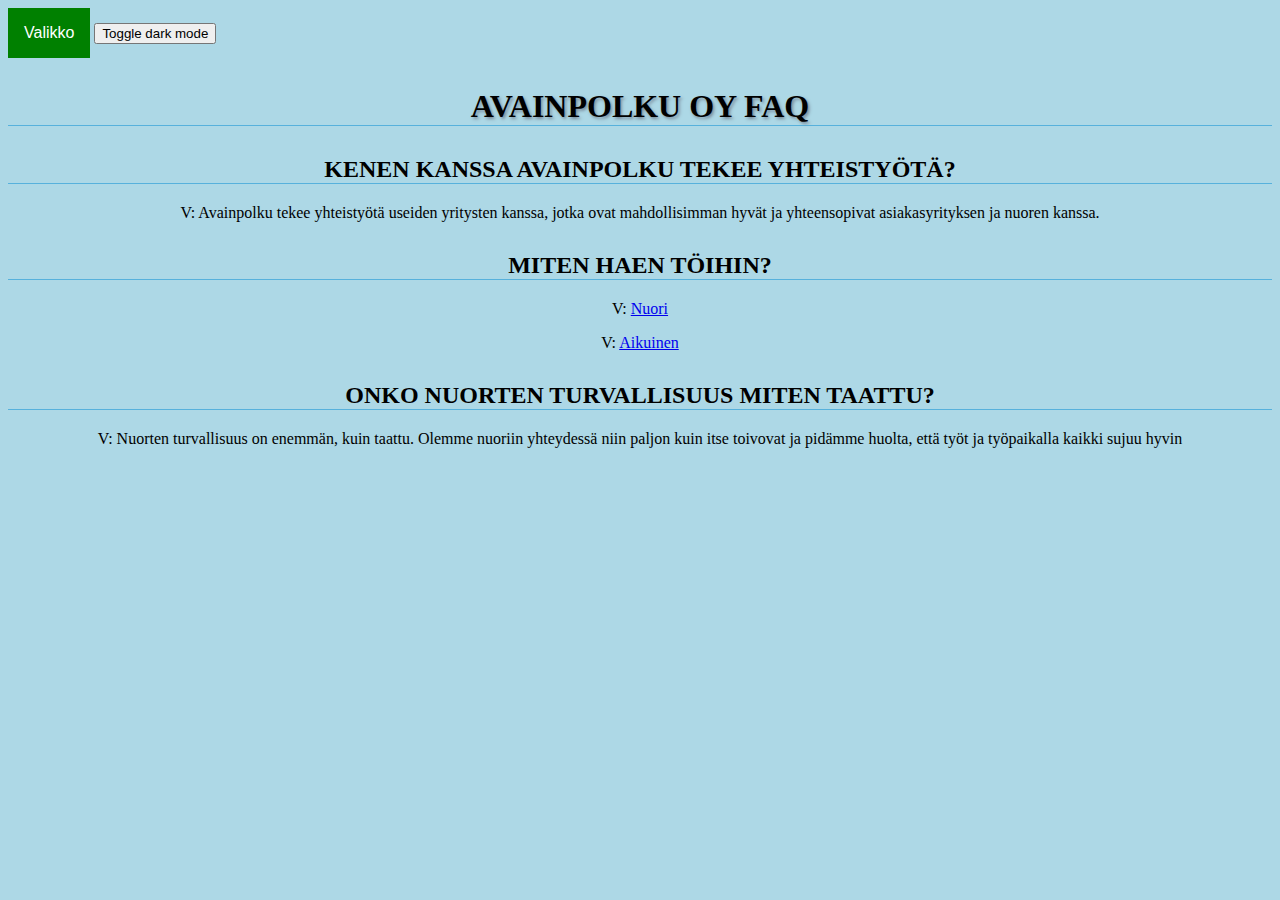
<file: Apua.html>
<!DOCTYPE html>
<html lang="en">
<head>
    <meta charset="UTF-8">
    <meta name="viewport" content="width=device-width, initial-scale=1.0">
    <title>Apua</title>
    <link rel="shortcut icon" href="Work_icon.ico">
    <link rel="stylesheet" href="nappula.css">
    <style>
body {
        background-color: lightblue;
        }
h1 {
           text-align: center;
           font-family: 'Times New Roman', serif;
           font-weight: bold;
           text-transform: uppercase;
           border-bottom: 1px solid #57b1dc;
           margin-top: 30px;
           color: rgb(0, 0, 0);
    text-shadow: .05em .05em .1em lightslategray;
       }
       h2 {text-align: center;
           font-family: cursive;
           font-weight: bold;
           text-transform: uppercase;
           border-bottom: 1px solid #57b1dc;
           margin-top: 30px;
        }
        p {
        font-family: Georgia, serif;
        font-weight: normal;
        text-align: center;
        }
        body {
        background-color: lightblue;
        }
        .dark-mode {
            background-color: black;
            color: white;    
        }
    </style>
</head>
<body>
    <div class="valikko">
        <button class="nappi">Valikko</button>
        <div class="nappisisalto">
            <li><a class="active" href="Etusivu.html">Etusivu</a></li>
            <li><a href="Hae_toihin.html">Hae töihin!</a></li>
            <li><a href="NUORI.html">Nuorille!</a></li>
            <li><a href="VANHEMPI.html">Aikuisille!</a></li>
            <li class="right"><a href="message.html">Meistä</a></li>
            <li><a href="otayhteytta.html">Anna palautetta!</a></li>
        </div>
    </div>
    <script>
      function myFunction() {
         var element = document.body;
         element.classList.toggle("dark-mode");
      }
      </script>

<button onclick="myFunction()">Toggle dark mode</button>
    <h1>Avainpolku Oy FAQ</h1>

    <h2>Kenen kanssa Avainpolku tekee yhteistyötä?</h2>
    <p>V: Avainpolku tekee yhteistyötä useiden yritysten kanssa, jotka ovat mahdollisimman hyvät ja yhteensopivat asiakasyrityksen ja nuoren kanssa.</P1>

    <h2>Miten haen töihin?</h2>
    <nav id="footer-nav">
        <p>V: <a href=NUORI.html>Nuori</a></p>
    </nav>
    <nav id="footer-nav">
        <p>V: <a href=VANHEMPI.html>Aikuinen </a></p>
    </nav></P2>

    <h2>Onko nuorten turvallisuus miten taattu?</h2>
    <p>V: Nuorten turvallisuus on enemmän, kuin taattu. Olemme nuoriin yhteydessä niin paljon kuin itse toivovat ja pidämme huolta, että työt ja työpaikalla kaikki sujuu hyvin</p>



</body>
</html>
</file>
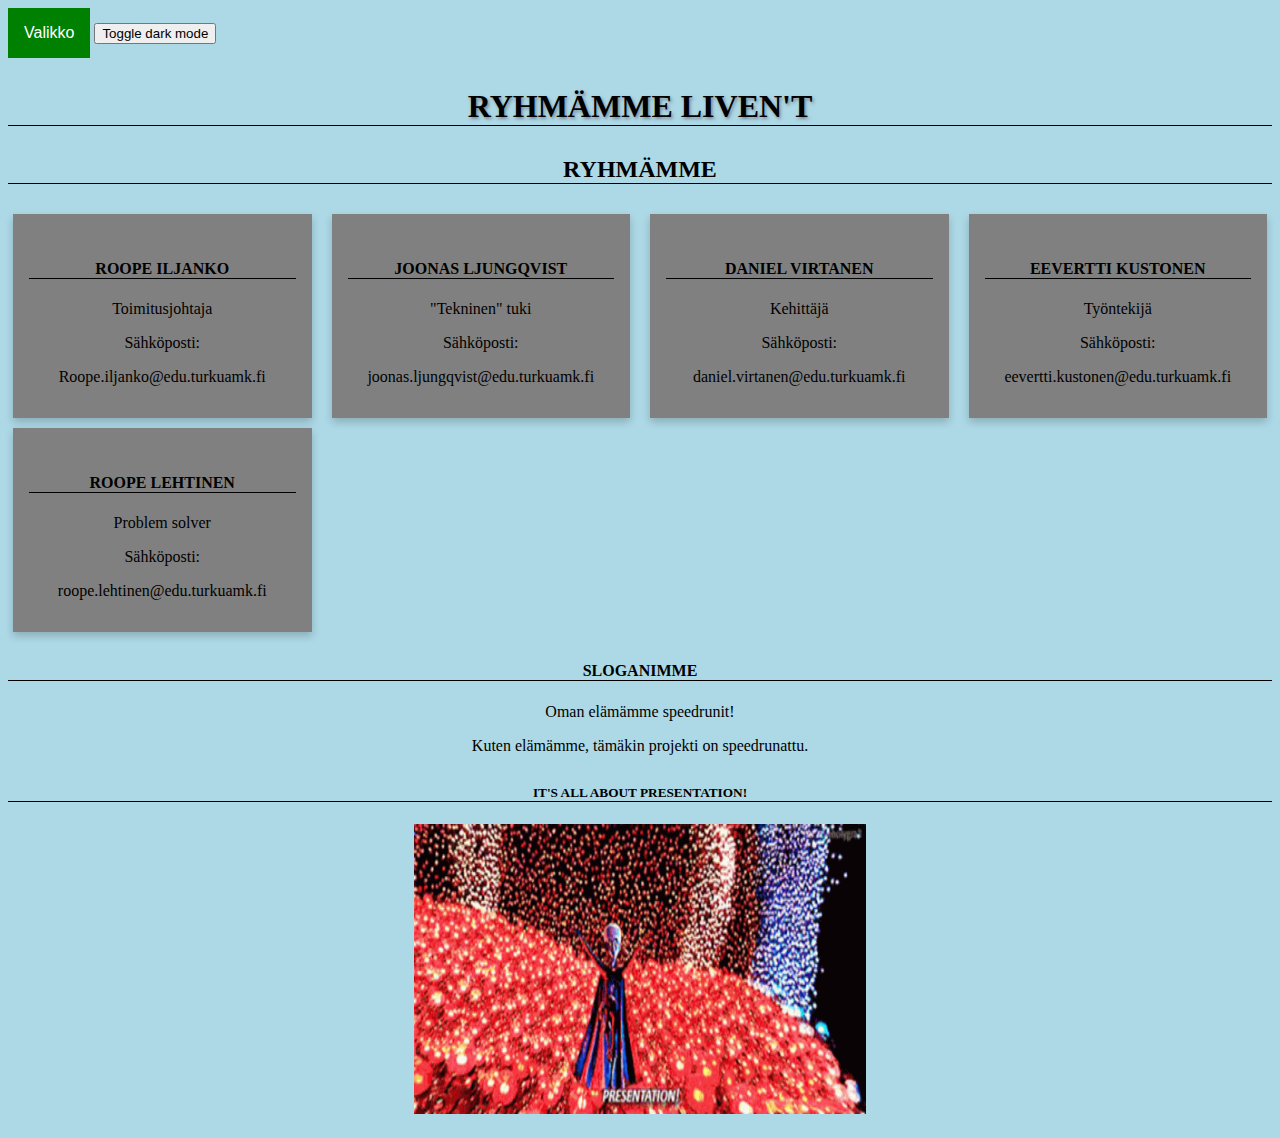
<file: message.html>
<!DOCTYPE html>
<html lang="en">
    <head>
        <meta charset="UTF-8">
        <meta name="viewport" content="width=device-width, initial-scale=1.0">
        <title>Tietoa meistä!</title>
        <link rel="shortcut icon" href="Work_icon.ico">
        <link rel="stylesheet" href="nappula.css">
        <link rel="stylesheet" href="tyypit.css">

        <style>

        body {
        background-color: lightblue;
        }

        h1 {
            text-align: center;
           font-family: 'Times New Roman', serif;
           font-weight: bold;
           text-transform: uppercase;
           border-bottom: 1px solid black;
           margin-top: 30px;
           color: rgb(0, 0, 0);
    text-shadow: .05em .05em .1em lightslategray;
       }
    
       p {
        font-family: Georgia, serif;
        font-weight: normal;
        text-align: center;
       }

        h2 {text-align: center;
           font-family: cursive;
           font-weight: bold;
           text-transform: uppercase;
           border-bottom: 1px solid black;
           margin-top: 30px;
        }

        h3 {text-align: center;

        }

        h4 {text-align: center;
           font-family: cursive;
           font-weight: bold;
           text-transform: uppercase;
           border-bottom: 1px solid black;
           margin-top: 30px;
           }

        h5 {text-align: center;
           font-family: cursive;
           font-weight: bold;
           text-transform: uppercase;
           border-bottom: 1px solid black;
           margin-top: 30px;
        }
        .dark-mode {
            background-color: black;
            color: white;    
        }
        </style>
    </head>
    
    <body>
        <div class="valikko">
            <button class="nappi">Valikko</button>
            <div class="nappisisalto">
                <li><a class="active" href="Etusivu.html">Etusivu</a></li>
                <li><a href="Hae_toihin.html">Hae töihin!</a></li>
                <li><a href="NUORI.html">Nuorille!</a></li>
                <li><a href="VANHEMPI.html">Aikuisille!</a></li>
                <li class="right"><a href="message.html">Meistä</a></li>
                <li><a href="otayhteytta.html">Anna palautetta!</a></li>
            </div>
        </div>
        <script>
          function myFunction() {
             var element = document.body;
             element.classList.toggle("dark-mode");
          }
          </script>
    
    <button onclick="myFunction()">Toggle dark mode</button>
    <h1> Ryhmämme Liven't</h1>

    <h2>Ryhmämme</h2>

    <div class="rivi">
        <div class="column">
          <div class="kortit">
              <h4>Roope Iljanko</h4>
              <p>Toimitusjohtaja</p>
              <p>Sähköposti:</p>
              <p>Roope.iljanko@edu.turkuamk.fi</p>
            </div>
        </div>
        <div class="column">
          <div class="kortit">
              <h4>Joonas Ljungqvist</h4>
              <p>"Tekninen" tuki</p>
              <p>Sähköposti:</p>
              <p>joonas.ljungqvist@edu.turkuamk.fi</p>
            </div>
        </div>
        <div class="column">
          <div class="kortit">
              <h4>Daniel Virtanen</h4>
              <p>Kehittäjä</p>
              <p>Sähköposti:</p>
              <p>daniel.virtanen@edu.turkuamk.fi</p>
            </div>
        </div>
        <div class="column">
          <div class="kortit">
              <h4>Eevertti Kustonen</h4>
              <p>Työntekijä</p>
              <p>Sähköposti:</p>
              <p>eevertti.kustonen@edu.turkuamk.fi</p>
          </div>
        </div>
        <div class="column">
            <div class="kortit">
                <h4>Roope Lehtinen</h4>
                <p>Problem solver</p>
                <p>Sähköposti:</p>
                <p>roope.lehtinen@edu.turkuamk.fi</p>
            </div>
          </div>
      </div>



    <h4>Sloganimme</h4>

    <p>Oman elämämme speedrunit!</p>

    <p>Kuten elämämme, tämäkin projekti on speedrunattu.</p>
    
    <h5> It's all about PRESENTATION! </h5>

    <h3>
        <img src="yikes.gif" alt="It's all about presentation" width="452" height="290" >
    </h3>
</body>
</html>
</file>
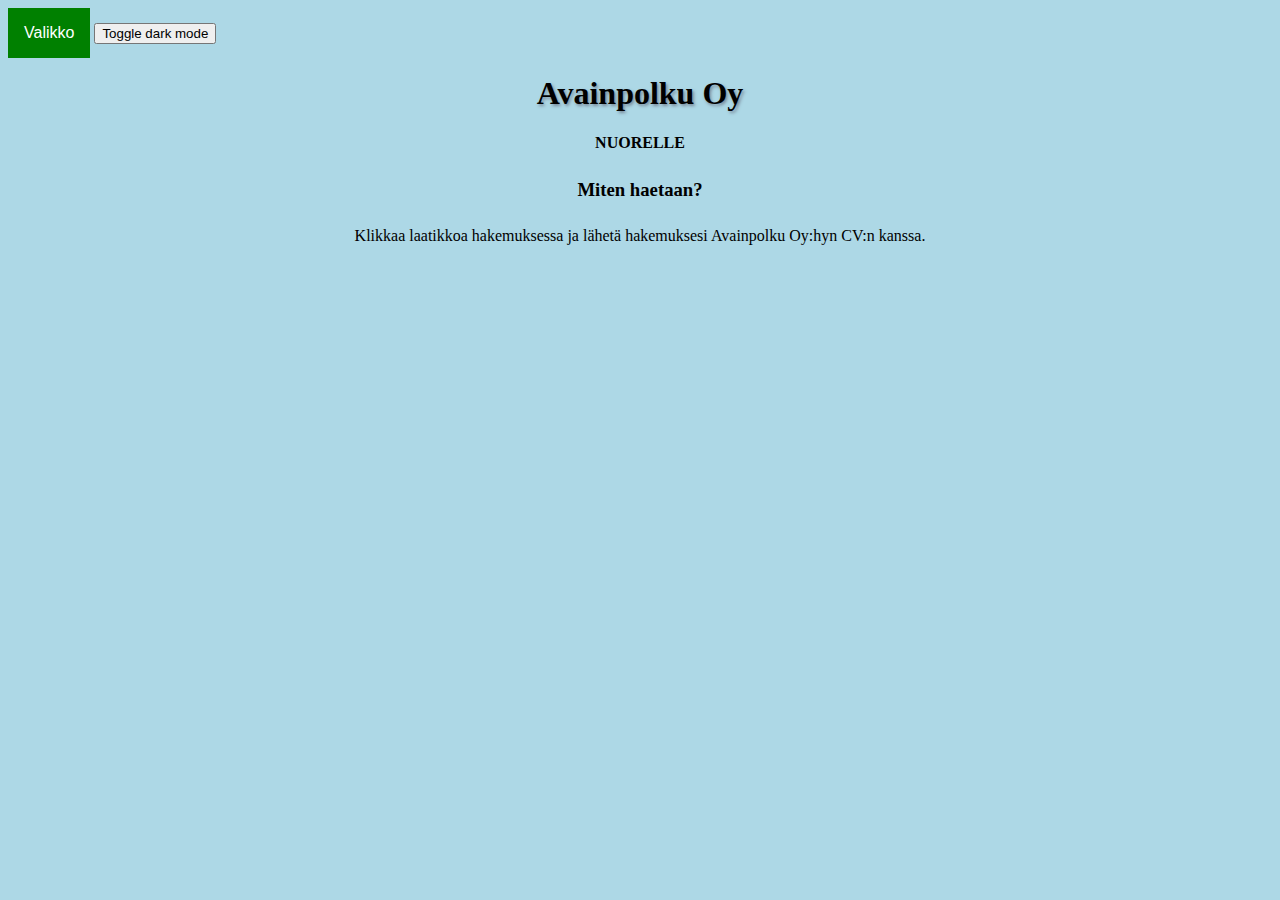
<file: NUORI.html>
<!DOCTYPE html>
<html lang="en">
<head>
<title>Nuorelle!</title>
<meta charset="utf-8">
<meta name="viewport" content="width=device-width, initial-scale=1.0">
<media (min-width: 768px)>
<link rel="stylesheet" href="nappula.css">


</head>
<style>

  body {
      background-color: lightblue;
      font-size: 100%;
    line-height: 1.75em;
    
	}
  h1 {
    font: 'Times New Roman', serif;
    color: rgb(0, 0, 0);
    text-shadow: .05em .05em .1em lightslategray;
    text-align: center;
   

	}
  h2 {
    font-size: 1em;
    text-align: center;
    font-family: cursive;
    text-transform: uppercase;
    color: rgb(0, 0, 0);

  }
  h3 {
    text-align: center;
    font-family: cursive;
    }


  p { 
    text-align: center;
    font-family: Georgia, serif;
    color: rgb(0, 0, 0);
    
  }
  .dark-mode {
            background-color: black;
            color: white;    
        }
  </style>
<body>
  <div class="valikko">
    <button class="nappi">Valikko</button>
    <div class="nappisisalto">
        <li><a class="active" href="Etusivu.html">Etusivu</a></li>
        <li><a href="Hae_toihin.html">Hae töihin!</a></li>
        <li><a href="NUORI.html">Nuorille!</a></li>
        <li><a href="VANHEMPI.html">Aikuisille!</a></li>
        <li class="right"><a href="message.html">Meistä</a></li>
        <li><a href="otayhteytta.html">Anna palautetta!</a></li>
    </div>
</div>
<script>
  function myFunction() {
     var element = document.body;
     element.classList.toggle("dark-mode");
  }
  </script>

<button onclick="myFunction()">Toggle dark mode</button>
<h1>Avainpolku Oy</h1>
<h2>NUORELLE</h2>
<h3>Miten haetaan?</h3>
<p>Klikkaa laatikkoa hakemuksessa ja lähetä hakemuksesi Avainpolku Oy:hyn CV:n kanssa.</p>

</body>
</html>
</file>
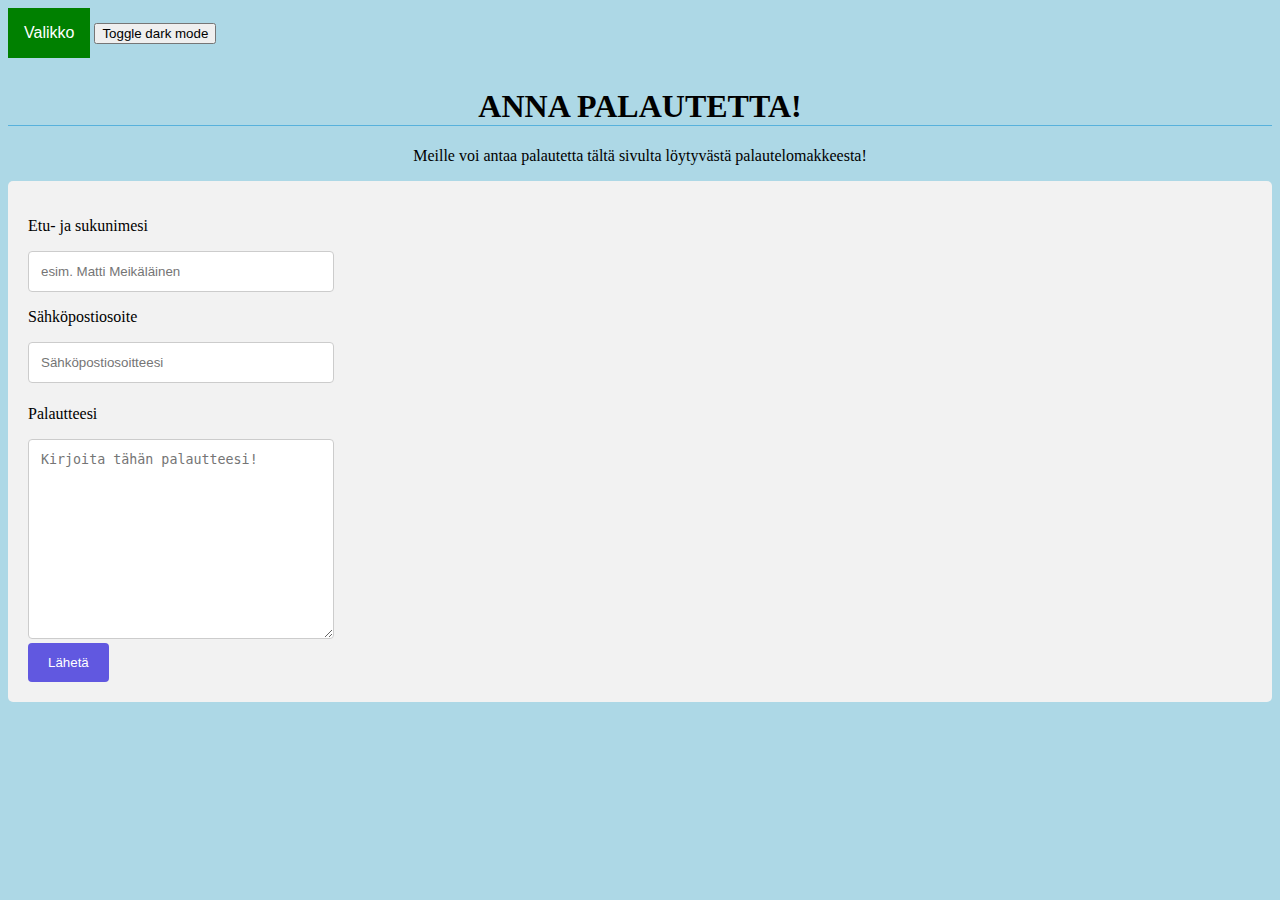
<file: otayhteytta.html>
<!DOCTYPE html>
<html lang="en">
    <head>
        <meta charset="UTF-8">
        <meta name="viewport" content="width=device-width, initial-scale=1.0">
        <title>Anna palautetta!</title>
        <link rel="shortcut icon" href="Work_icon.ico">
        <link rel ="stylesheet" href="yhteys.css">
        <link rel="stylesheet" href="nappula.css">
        <style>

        body {
        background-color: lightblue;
        }

        h1 {
           text-align: center;
           font-family: 'Times New Roman', serif;
           font-weight: bold;
           text-transform: uppercase;
           border-bottom: 1px solid #57b1dc;
           margin-top: 30px;
       }
    
       p {
        text-align: center;
        font-family: Georgia, serif;
        font-weight: normal;
        text-align: center;
       }

        h2 {text-align: center;
           font-family: cursive;
           font-weight: bold;
           text-transform: uppercase;
           border-bottom: 1px solid #57b1dc;
           margin-top: 30px;
        }

        h3 {text-align: center;

        }

        h4 {text-align: center;
           font-family: cursive;
           font-weight: bold;
           text-transform: uppercase;
           border-bottom: 1px solid #57b1dc;
           margin-top: 30px;
           }

      
        .dark-mode {
            background-color: black;
            color: white;    
        }

    nav ul li {
      flex: none;
    }
    img {
    max-width: 25%;
    }
        </style>
    </head>

<body>
    <div class="valikko">
    <button class="nappi">Valikko</button>
    <div class="nappisisalto">
        <li><a class="active" href="Etusivu.html">Etusivu</a></li>
        <li><a href="Hae_toihin.html">Hae töihin!</a></li>
        <li><a href="NUORI.html">Nuorille!</a></li>
        <li><a href="VANHEMPI.html">Aikuisille!</a></li>
        <li class="right"><a href="message.html">Meistä</a></li>
        <li><a href="otayhteytta.html">Anna palautetta!</a></li>
    </div>
    </div>

   <script>
      function myFunction() {
         var element = document.body;
         element.classList.toggle("dark-mode");
      }
      </script>

<button onclick="myFunction()">Toggle dark mode</button>


<h1>Anna palautetta!</h1>


<p>Meille voi antaa palautetta tältä sivulta löytyvästä palautelomakkeesta!</p>


<div class="container">
    <form action="action_page.php">
      <div class="row">
        <div class="col-25">
          <label for="nimi">Etu- ja sukunimesi</label>
        </div>
        <div class="col-75">
          <input type="text" id="nimi" name="etu-jasukunimi" placeholder="esim. Matti Meikäläinen">
        </div>
      </div>
      <div class="row">
        <div class="col-25">
          <label for="sposti">Sähköpostiosoite</label>
        </div>
        <div class="col-75">
          <input type="text" id="sposti" name="sposti" placeholder="Sähköpostiosoitteesi">
        </div>
      </div>
      <div class="row">
        <div class="col-25">
        </div>
        <div class="col-75">
        </div>
      </div>
      <div class="row">
        <div class="col-25">
          <label for="subject">Palautteesi</label>
        </div>
        <div class="col-75">
          <textarea id="palaute" name="palaute" placeholder="Kirjoita tähän palautteesi!" style="height:200px"></textarea>
        </div>
      </div>
      <div class="row">
        <input type="submit" value="Lähetä">
      </div>
    </form>
  </div>
</file>
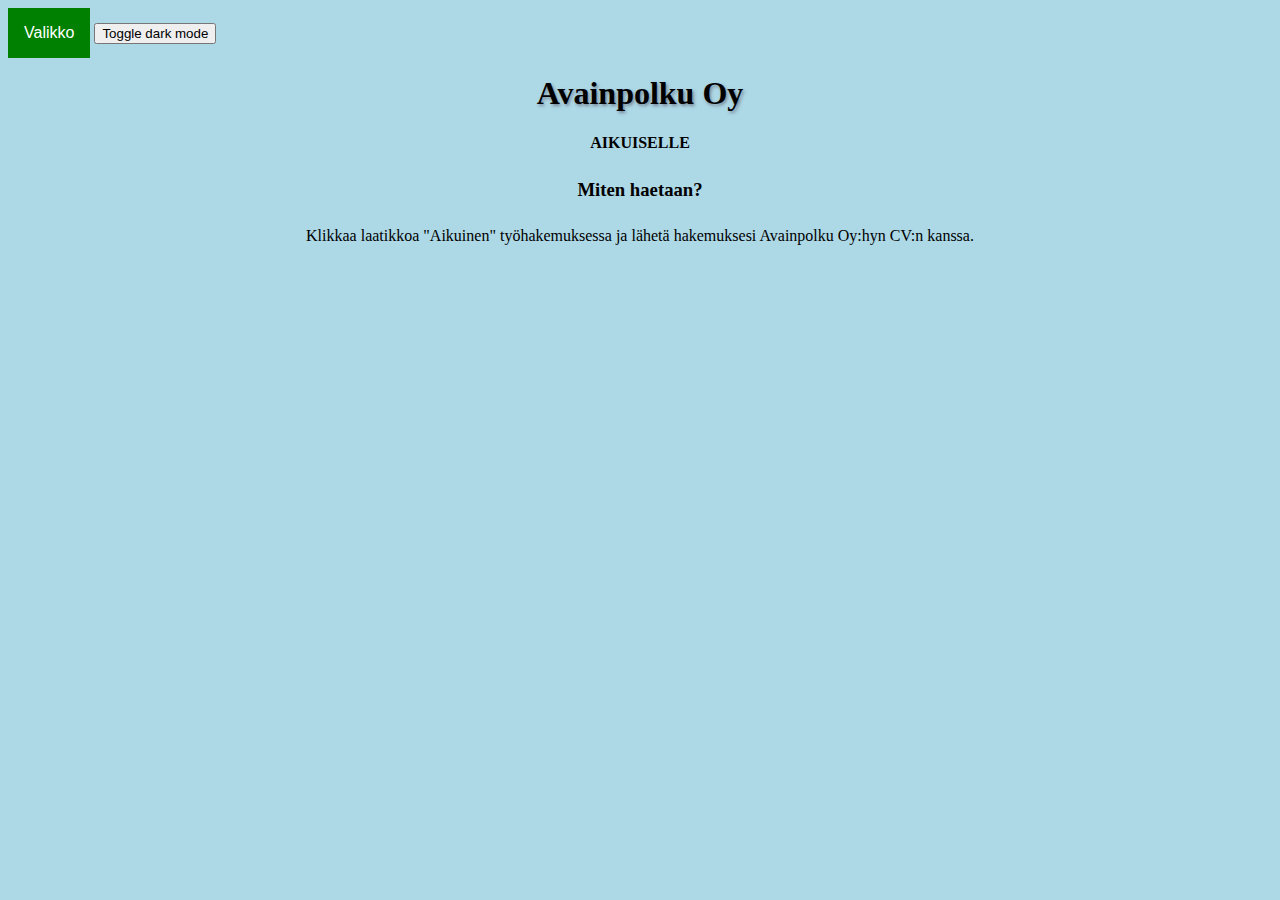
<file: VANHEMPI.html>
<!DOCTYPE html>
<html lang="en">
<head>
<title>Aikuiselle!</title>
<link rel="shortcut icon" href="Work_icon.ico">
<meta charset="utf-8">
<meta name="viewport" content="width=device-width, initial-scale=1.0">
<media (min-width: 768px)>
<link rel="stylesheet" href="nappula.css">
<style>
  body {
      background-color: lightblue;
    font-family: Georgia, serif;
    font-size: 100%;
    line-height: 1.75em;
    }
    h1 {
    font: 'Times New Roman', serif;
    color: rgb(0, 0, 0);
    text-shadow: .05em .05em .1em lightslategray;
    text-align: center;
   

	}
  h2 {
    font-size: 1em;
    text-align: center;
    font-family: cursive;
    text-transform: uppercase;
    color: rgb(0, 0, 0);

  }
  h3 {
    text-align: center;
    font-family: cursive;
    }
    p { 
    text-align: center;
    font-family: Georgia, serif;
    color: rgb(0, 0, 0);
  }
  .dark-mode {
            background-color: black;
            color: white;    
        }
  
 
  </style>
<body>
  <div class="valikko">
    <button class="nappi">Valikko</button>
    <div class="nappisisalto">
        <li><a class="active" href="Etusivu.html">Etusivu</a></li>
        <li><a href="Hae_toihin.html">Hae töihin!</a></li>
        <li><a href="NUORI.html">Nuorille!</a></li>
        <li><a href="VANHEMPI.html">Aikuisille!</a></li>
        <li class="right"><a href="message.html">Meistä</a></li>
        <li><a href="otayhteytta.html">Anna palautetta!</a></li>
    </div>
</div>
<script>
  function myFunction() {
     var element = document.body;
     element.classList.toggle("dark-mode");
  }
  </script>

<button onclick="myFunction()">Toggle dark mode</button>
<h1>Avainpolku Oy</h1>

<h2>Aikuiselle</h2>

<h3>Miten haetaan?</h3>

<p>Klikkaa laatikkoa "Aikuinen" työhakemuksessa ja lähetä hakemuksesi Avainpolku Oy:hyn CV:n kanssa.</p>

</body>
</html>
</file>
<file: nappula.css>
/* Valikko nappulan muokkaus*/
  .nappi {
    background-color: green;
    color: white;
    padding: 16px;
    font-size: 16px;
    border: none;
    cursor: pointer;
  }
  
  /* sisällön sijainti */
  .valikko {
    position: relative;
    display: inline-block;
  }
  
  /* valikon sisällön ulkonäkö */
  .nappisisalto {
    display: none;
    list-style-type: none;
    position: absolute;
    background-color: #f9f9f9;
    min-width: 160px;
    box-shadow: 0px 8px 16px 0px rgba(0,0,0,0.2);
    z-index: 1;
  }
  
  /* Valikon sisällä olevat linkit */
  .nappisisalto a {
    color: white;
    padding: 12px 16px;
    text-decoration: none;
    display: block;
    background-color: rgb(46, 46, 48);
  }
  
  /* Kun hoveraa linkkiä minkä väriseksi vaihtuu */
  .nappisisalto a:hover {background-color: rgb(73, 179, 96)}
  
  /* Näyttää valikon kun hoveraa */
  .valikko:hover .nappisisalto {
    display: block;
  }
  
  /* Valikko nappulan taustan värin vaiho, kun hoverataan valikkoa */
  .valikko:hover .nappi {
    background-color: green;
  }
</file>
<file: tyypit.css>
* {
    box-sizing: border-box;
  }
  
  body {
    font-family: 'Times New Roman', serif;
  }
  
  /* kaikki vierekkäin */
  .column {
    float: left;
    width: 25%;
    padding: 0 10px;
  }
  
  /* Poistetaan väleistä tilaa */
  .rivi {margin: 0 -5px;}
  
  /* poistaa tilaa */
  .rivi:after {
    content: "";
    display: table;
    clear: both;
  }
  
  /* korttien tyyli + väli yläpuolelle, jotta alhaalla oleva ei ole kiinni */
  .kortit {
    box-shadow: 0 4px 8px 0 rgba(0, 0, 0, 0.2);
    margin-top: 10px; 
    padding: 16px;
    text-align: center;
    background-color: gray;
  }
  
  /* Responsiivisuus */
  @media screen and (max-width: 600px) {
    .column {
      width: 100%;
      display: block;
      margin-bottom: 20px;
    }
  }
</file>
<file: yhteys.css>
/* Niiden ihme boxien style */
input[type=text], select, textarea{
    width: 50%;
    padding: 12px;
    border: 1px solid #ccc;
    border-radius: 4px;
    box-sizing: border-box;
    resize: vertical;
  }
  
  label {
    padding: 10px 10px 10px 0;
    display: inline-block;
  }
  
  /* lähetä nappula */
  input[type=submit] {
    background-color: #6158e0;
    color: white;
    padding: 12px 20px;
    border: none;
    border-radius: 4px;
    cursor: pointer;
    float: left;
  }
  
  /* laatikko */
  .container {
    border-radius: 5px;
    background-color: #f2f2f2;
    padding: 20px;
  }
  
  /* ne tekstit laatikoide yläpuolel */
  .col-25 {
    float: center;
    width: 25%;
    margin-top: 6px;
  }
  
  /* input laatikoiden */
  .col-75 {
    float: center;
    width: 50%;
    margin-top: 6px;
  }
  
  .row:after {
    content: "";
    display: table;
    clear: both;
  }
  
  /* responsiivisuus laatikoille */
  @media screen and (max-width: 600px) {
    .col-25, .col-75, input[type=submit] {
      width: 100%;
      margin-top: 0;
    }
  }
</file>
